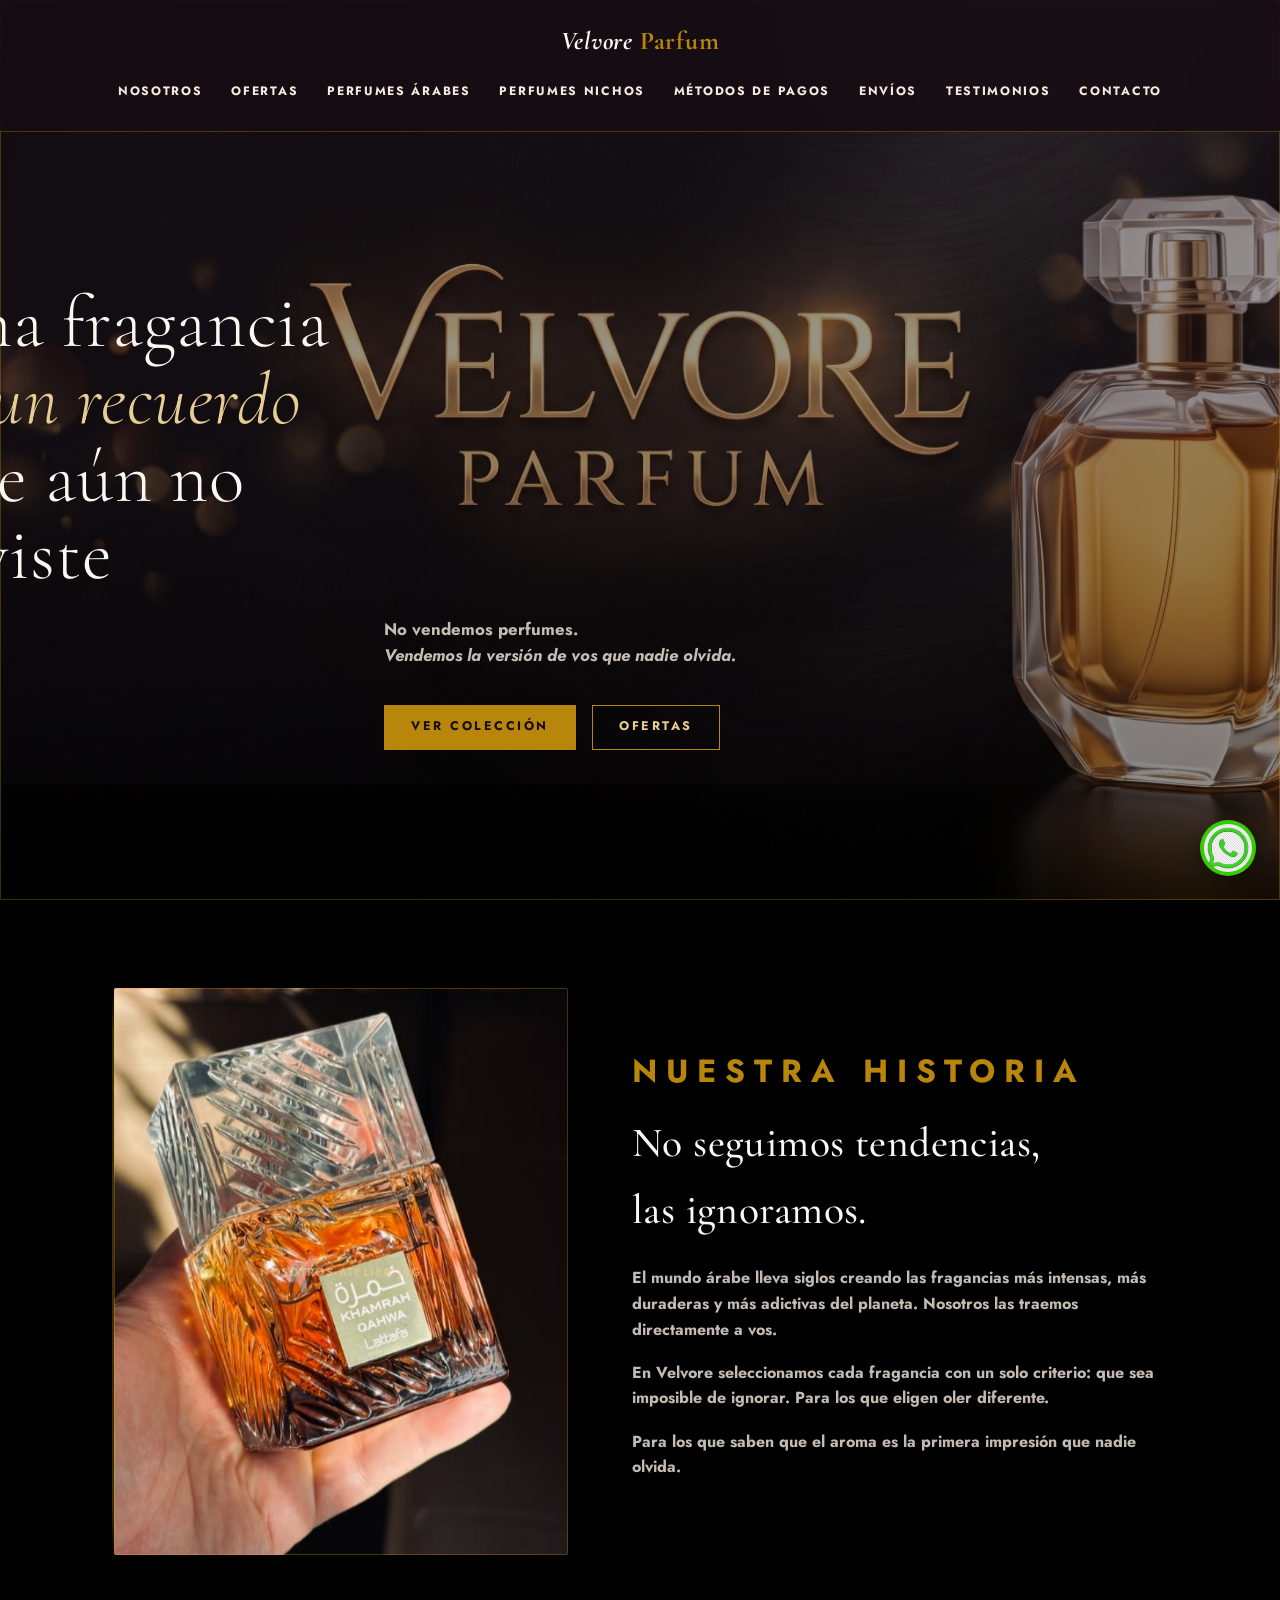
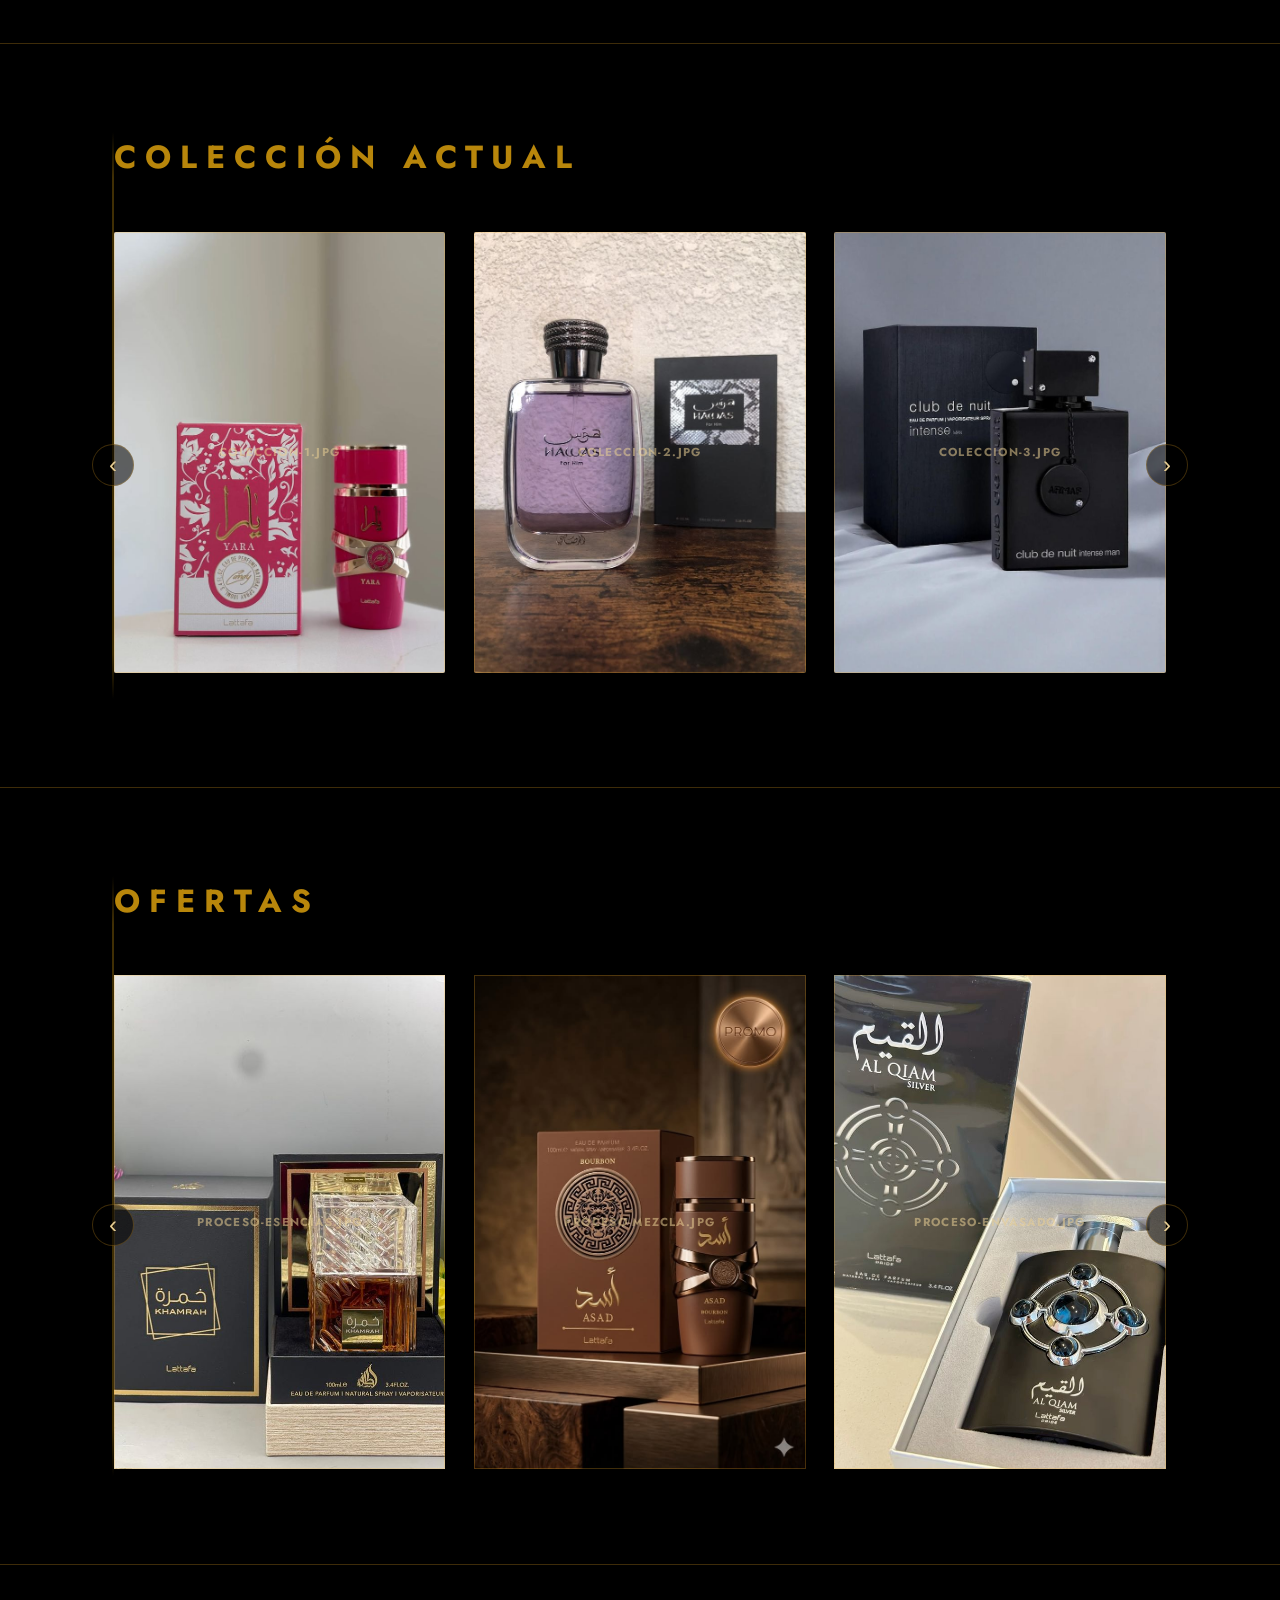
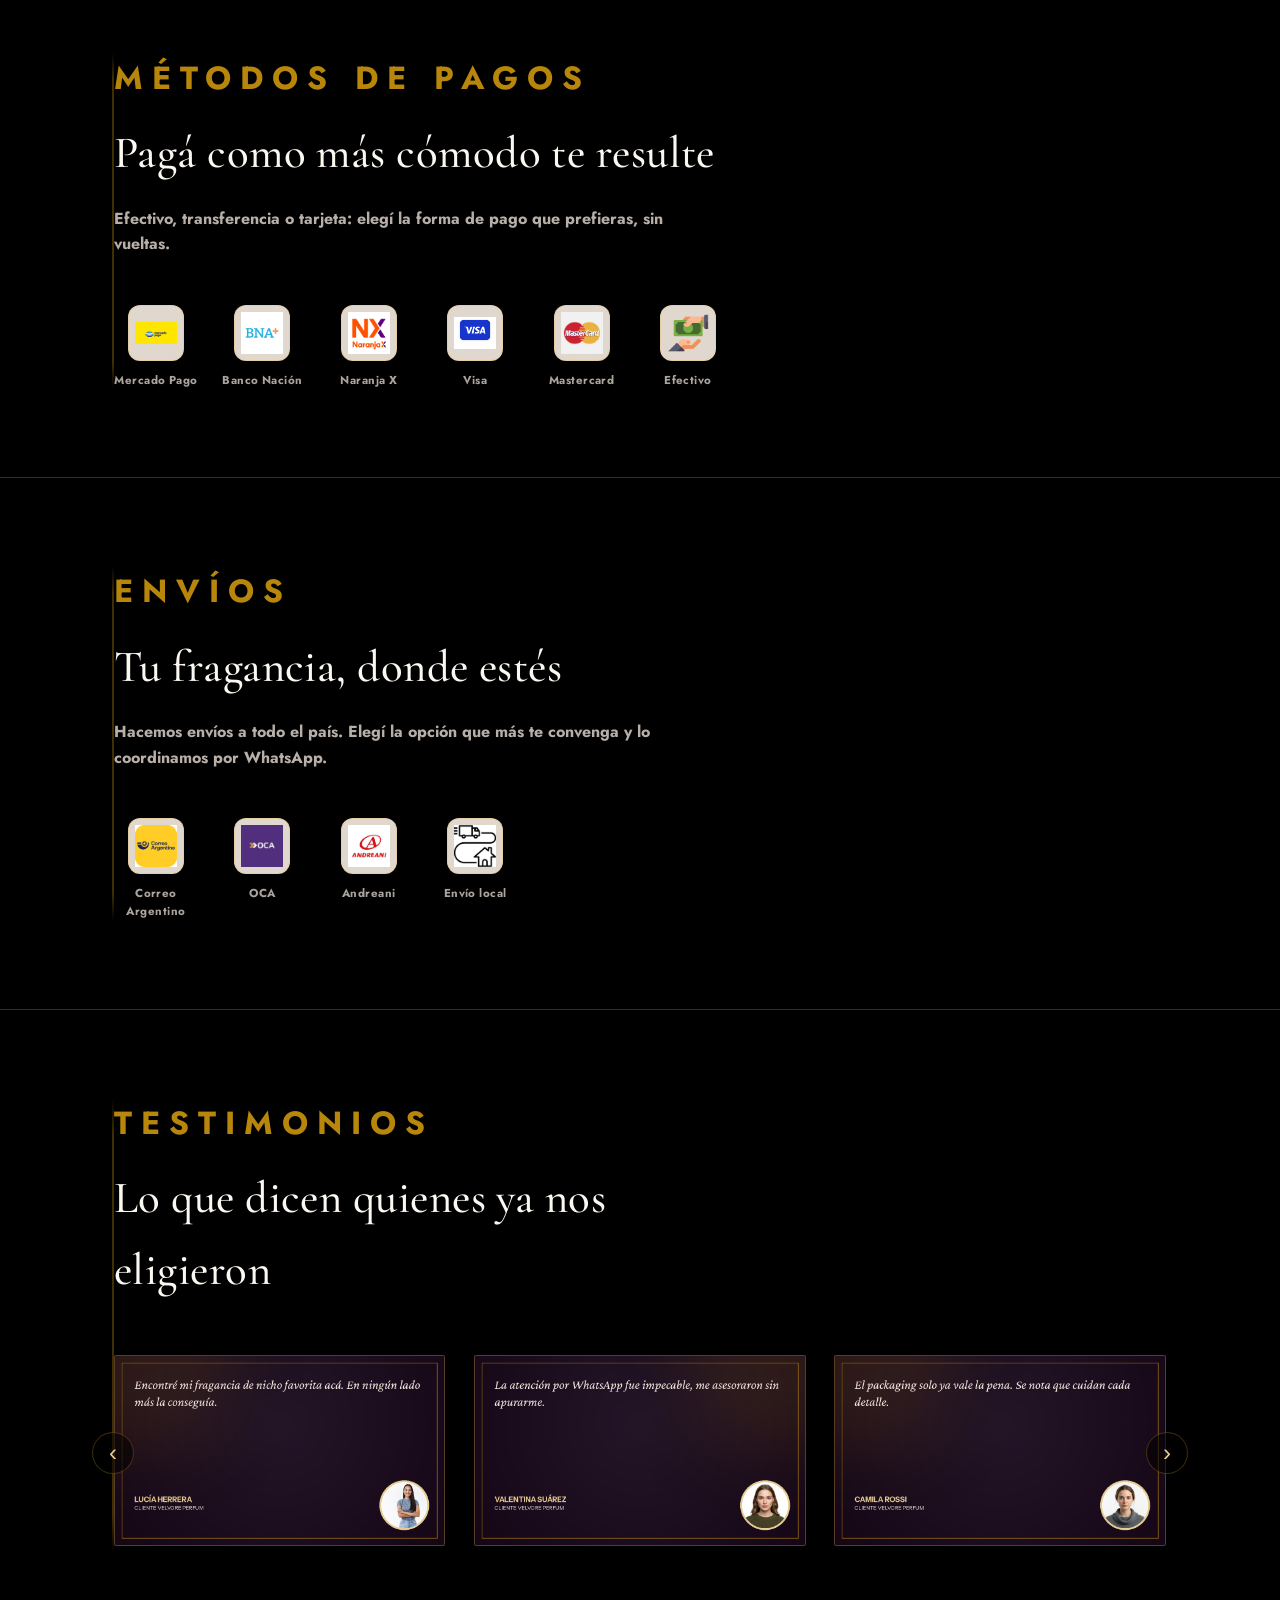
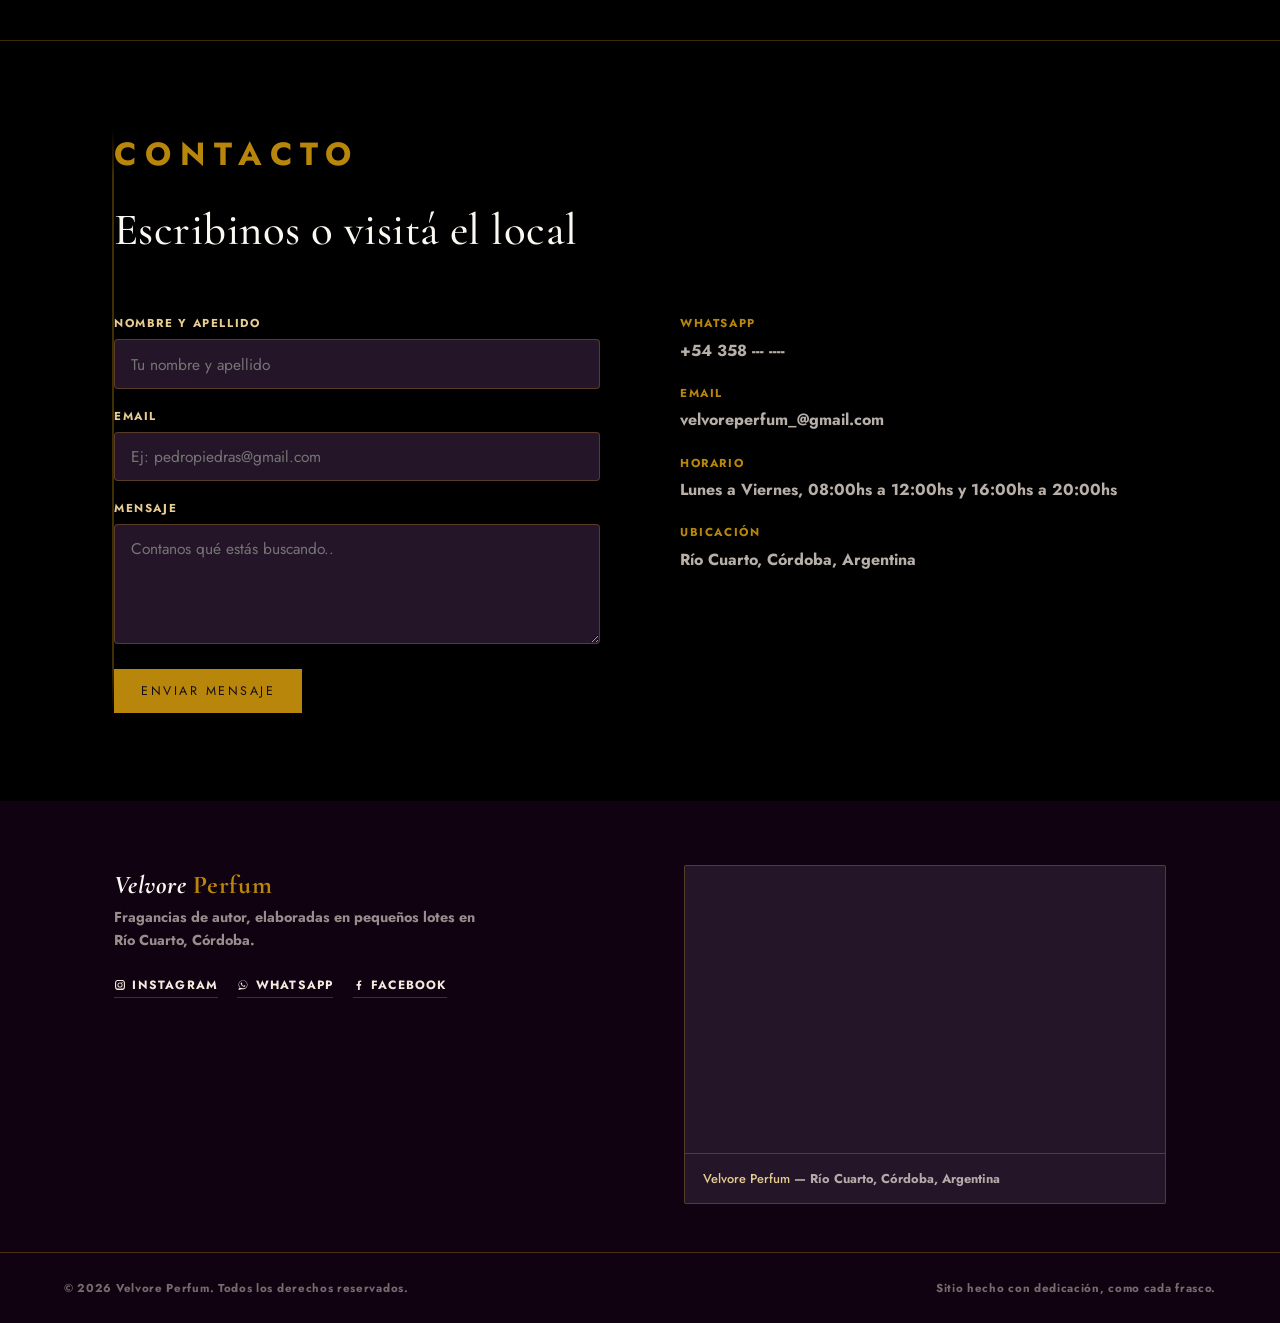
<file: index.html>
<!DOCTYPE html>
<html lang="es">
  <head>
    <meta charset="UTF-8">
    <meta name="viewport" content="width=device-width, initial-scale=1.0">
    <title>Velvore Parfum</title>
    <link rel="icon" href="images/favicon.jpeg" type="image/x-icon">
    <meta name="description" content="Velvore Perfum. Fragancias de autor creadas para dejar una huella.">

    <link rel="preconnect" href="https://fonts.googleapis.com">
    <link rel="preconnect" href="https://fonts.gstatic.com" crossorigin>
    <link href="https://fonts.googleapis.com/css2?family=Cormorant+Garamond:ital,wght@0,400;0,500;0,600;1,400;1,500&family=Jost:wght@300;400;500;600&display=swap" rel="stylesheet">

    <link rel="stylesheet" href="css/style.css">
    </head>
  <body>

    <!-- ============ HEADER ============ -->
    <header>
      <nav class="nav container">
        <a href="#inicio" class="logoperfume"><b><b>Velvore <span>Parfum</span></b></a>

        <div class="nav-carousel-wrap">
          <button class="carousel-arrow prev nav-arrow" type="button" aria-label="Ver secciones anteriores">‹</button>

            <div class="nav-carousel">
              <ul class="nav-links">
              <li><a href="#nosotros">Nosotros</a></li>
              <!-- Estos 3 abren el catálogo en una pestaña nueva -->
              <li><a href="catalogo-ofertas.html" target="_blank" rel="noopener">Ofertas</a></li>
              <li><a href="catalogo-perfumes-arabes.html" target="_blank" rel="noopener">Perfumes Árabes</a></li>
              <li><a href="catalogo-perfumes-nichos.html" target="_blank" rel="noopener">Perfumes Nichos</a></li>
              <li><a href="#metodos-de-pagos">Métodos de Pagos</a></li>
              <li><a href="#envios">Envíos</a></li>
              <li><a href="#testimonios">Testimonios</a></li>
              <li><a href="#contacto">Contacto</a></li>
            </ul>
            </div>
            
          <button class="carousel-arrow next nav-arrow" type="button" aria-label="Ver más secciones">›</button>
        </div>
      </nav>
    </header>

    <!-- ============ HERO ============ -->
    <section id="inicio" class="hero" style="border-bottom:none;">
      <div class="hero-bg img-frame" data-label="">
        <!-- Reemplazá src por tu imagen principal, ej: images/hero.jpg -->
        <img class="ph" src="images/titulo.jpeg" alt="Frasco de perfume Velvore sobre fondo elegante">
      </div>
      <div class="container hero-content reveal">
        <!--<span class="eyebrow">Perfumería de autor</span>- -->
        <br><br><br><br>
        <h1>Una fragancia<br><em>es un recuerdo</em><br>que aún no viviste</h1>
        <p><b><b>No vendemos perfumes.<br><b><em>Vendemos la versión de vos que nadie olvida.</em></b></p>
        <div class="hero-actions">
          <a href="#coleccion" class="btn solid">Ver colección</a>
          <a href="catalogo-ofertas.html" target="_blank" rel="noopener" class="btn">Ofertas</a>
        </div>
      </div>
    </section>

    <!-- ============ SOBRE NOSOTROS ============ -->
    <section id="nosotros">
      <div class="container" style="position:relative;">
        <div class="thread"></div>
        <div class="about-grid reveal">
          <div class="img-frame" data-label="nosotros-atelier.jpg">
            <img class="ph" src="images/perfumeArabe1.png" alt="Atelier de Velvore Perfum donde se elaboran las fragancias">
          </div>
          <div class="about-text">
            <span class="eyebrow">Nuestra historia</span>
            <h2 style="margin:0.8rem 0 1.4rem; font-size:clamp(1.9rem,4vw,2.6rem);">No seguimos tendencias,<br>las ignoramos.</h2>
            <p>El mundo árabe lleva siglos creando las fragancias más intensas, más duraderas y más adictivas del planeta. Nosotros las traemos directamente a vos.
            <p>En Velvore seleccionamos cada fragancia con un solo criterio: que sea imposible de ignorar.
                Para los que eligen oler diferente.</p>
            <p>Para los que saben que el aroma es la primera impresión que nadie olvida.</p>
            <!--<a href="#contacto" class="btn" style="margin-top:0.8rem;">Conocé más</a>-->
          </div>
        </div>
      </div>
    </section>

    <!-- ============ COLECCIÓN (carrusel) ============ -->
    <section id="coleccion">
      <div class="container" style="position:relative;">
        <div class="thread"></div>
        <div class="section-head reveal">
          <span class="eyebrow">Colección actual</span>
        </div>

        <div class="carousel-wrap reveal">
          <button class="carousel-arrow prev" type="button" aria-label="Ver anterior">‹</button>

          <div class="collection-grid carousel-track">
            <article class="product-card">
              <div class="img-frame" data-label="coleccion-1.jpg">
                <img class="ph" src="images/producto5.jpeg" alt="Perfume Velvore Noire, frasco negro y dorado">
              </div>
            </article>
            <article class="product-card">
              <div class="img-frame" data-label="coleccion-2.jpg">
                <img class="ph" src="images/producto6.jpeg" alt="Perfume Velvore Ivoire, frasco claro">
              </div>
            </article>
            <article class="product-card">
              <div class="img-frame" data-label="coleccion-3.jpg">
                <img class="ph" src="images/producto7.jpeg" alt="Perfume Velvore Rouge, frasco rojo intenso">
              </div>
            </article>
          </div>

          <button class="carousel-arrow next" type="button" aria-label="Ver siguiente">›</button>
        </div>
      </div>
    </section>

    <!-- ============ OFERTAS (las imágenes redirigen al catálogo) ============ -->
    <section id="ofertas">
      <div class="container" style="position:relative;">
        <div class="thread"></div>
        <div class="section-head reveal">
          <span class="eyebrow">OFERTAS</span>
        </div>

        <div class="carousel-wrap reveal">
          <button class="carousel-arrow prev" type="button" aria-label="Ver anterior">‹</button>

          <div class="collection-grid carousel-track">
            <article class="product-card">
              <!-- Cada imagen lleva al catálogo completo de ofertas en una pestaña nueva -->
              <a href="catalogo-ofertas.html" target="_blank" rel="noopener" class="img-frame" data-label="proceso-esencias.jpg">
                <img class="ph" src="images/producto1.jpeg" alt="Selección de esencias naturales para perfumería">
              </a>
            </article>
            <article class="product-card">
              <a href="catalogo-ofertas.html" target="_blank" rel="noopener" class="img-frame" data-label="proceso-mezcla.jpg">
                <img class="ph" src="images/producto2.jpeg" alt="Mezcla artesanal de fragancias en el atelier">
              </a>
            </article>
            <article class="product-card">
              <a href="catalogo-ofertas.html" target="_blank" rel="noopener" class="img-frame" data-label="proceso-envasado.jpg">
                <img class="ph" src="images/producto3.jpeg" alt="Envasado final de los perfumes Velvore">
              </a>
            </article>
          </div>
          <button class="carousel-arrow next" type="button" aria-label="Ver siguiente">›</button>
        </div>
      </div>
    </section>

    <!-- ============ METODOS DE PAGOS ============ -->
    <section id="metodos-de-pagos">
      <div class="container" style="position:relative;">
        <div class="thread"></div>
        <div class="section-head reveal">
          <span class="eyebrow">MÉTODOS DE PAGOS</span>
          <h2>Pagá como más cómodo te resulte</h2>
          <p>Efectivo, transferencia o tarjeta: elegí la forma de pago que prefieras, sin vueltas.</p>
        </div>

        <div class="icon-list reveal">
          <!-- Cuando tengas el logo real, reemplazá el <span class="icon-placeholder">
               por: <img src="images/mercadopago.png" alt="Mercado Pago"> -->
          <div class="icon-list-item">
            <div class="icon-chip"><img src="images/icono-mercado-pago.jpg" alt="Mercado Pago"></div>
            <span class="label">Mercado Pago</span>
          </div>
          <div class="icon-list-item">
            <div class="icon-chip"><img src="images/icono-bna.jpg" alt="Banco Nación"></div>
            <span class="label">Banco Nación</span>
          </div>
          <div class="icon-list-item">
            <div class="icon-chip"><img src="images/icono-naranjaX.png" alt="Naranja X"></div>
            <span class="label">Naranja X</span>
          </div>
          <div class="icon-list-item">
            <div class="icon-chip"><img src="images/icono-visa.png" alt="Visa"></div>
            <span class="label">Visa</span>
          </div>
          <div class="icon-list-item">
            <div class="icon-chip"><img src="images/icono-mastercard.png" alt="Mastercard"></div>
            <span class="label">Mastercard</span>
          </div>
          <div class="icon-list-item">
            <div class="icon-chip"><img src="images/icono-efectivo.png" alt="Efectivo"></div>
            <span class="label">Efectivo</span>
          </div>
        </div>
      </div>
    </section>

    <!-- ============ ENVÍOS ============ -->
    <section id="envios">
      <div class="container" style="position:relative;">
        <div class="thread"></div>
        <div class="section-head reveal">
          <span class="eyebrow">ENVÍOS</span>
          <h2>Tu fragancia, donde estés</h2>
          <p>Hacemos envíos a todo el país. Elegí la opción que más te convenga y lo coordinamos por WhatsApp.</p>
        </div>

        <div class="icon-list reveal">
          <!-- Cuando tengas el logo real, reemplazá el <span class="icon-placeholder">
               por: <img src="images/correo-argentino.png" alt="Correo Argentino"> -->
          <div class="icon-list-item">
            <div class="icon-chip"><img src="images/correo-arg.png" alt="Correo Argentino"></div>
            <span class="label">Correo Argentino</span>
          </div>
          <div class="icon-list-item">
            <div class="icon-chip"><img src="images/icono-oca.jpeg" alt="OCA envios"></div>
            <span class="label">OCA</span>
          </div>
          <div class="icon-list-item">
            <div class="icon-chip"><img src="images/icono-andreani.png" alt="Andreani envios"></div>
            <span class="label">Andreani</span>
          </div>
          <div class="icon-list-item">
            <div class="icon-chip"><img src="images/envio-local.png" alt="Envío local"></div>
            <span class="label">Envío local</span>
          </div>
        </div>
      </div>
    </section>

    <!-- ============ TESTIMONIOS (carrusel) ============ -->
    <section id="testimonios">
      <div class="container" style="position:relative;">
        <div class="thread"></div>
        <div class="section-head reveal">
          <span class="eyebrow">Testimonios</span>
          <h2>Lo que dicen quienes ya nos eligieron</h2>
        </div>

        <div class="carousel-wrap reveal">
          <button class="carousel-arrow prev" type="button" aria-label="Ver anterior">‹</button>

          <div class="testimonial-grid carousel-track">
            <div class="testimonial">
              <img src="images/testimonio1.png" alt="Camila R." class="testimonial-img">
              <!--<p>“Desde que uso Velvore Perfum, siempre me preguntan qué perfume tengo puesto.”</p>
              <span class="who">— Camila R.</span>-->
            </div>
            <div class="testimonial">
              <img src="images/testimonio-2.png" alt="Camila R." class="testimonial-img">
            </div>
            <div class="testimonial">
              <img src="images/testimonio-3.png" alt="Camila R." class="testimonial-img">
            </div>
            <div class="testimonial">
              <img src="images/testimonio-4.png" alt="Camila R." class="testimonial-img">
            </div>
          </div>

          <button class="carousel-arrow next" type="button" aria-label="Ver siguiente">›</button>
        </div>
      </div>
    </section>

    <!-- ============ CONTACTO ============ -->
    <section id="contacto" style="border-bottom:none;">
      <div class="container" style="position:relative;">
        <div class="thread"></div>
        <div class="section-head reveal">
          <span class="eyebrow">Contacto</span>
          <h2>Escribinos o visitá el local</h2>
        </div>
        <div class="contact-grid reveal">
          <form onsubmit="event.preventDefault(); alert('Formulario de ejemplo — conectá esto a tu email o servicio de formularios.');">
            <div>
              <label for="nombre">Nombre y Apellido</label>
              <input id="nombre" type="text" placeholder="Tu nombre y apellido" required>
            </div>
            <div>
              <label for="email">Email</label>
              <input id="email" type="email" placeholder="Ej: pedropiedras@gmail.com" required>
            </div>
            <div>
              <label for="mensaje">Mensaje</label>
              <textarea id="mensaje" placeholder="Contanos qué estás buscando.."></textarea>
            </div>
            <button type="submit" class="btn solid" style="align-self:flex-start;">Enviar mensaje</button>
          </form>
          <div class="contact-info">
            <span class="label">Whatsapp</span>
            <p>+54 358 --- ----</p>
            <span class="label">Email</span>
            <p>velvoreperfum_@gmail.com</p>
            <span class="label">Horario</span>
            <p>Lunes a Viernes, 08:00hs a 12:00hs y 16:00hs a 20:00hs</p>
            <span class="label">Ubicación</span>
            <p>Río Cuarto, Córdoba, Argentina</p>
          </div>
        </div>
      </div>
    </section>

    <!-- ============ FOOTER + MAPA ============ -->
    <footer>
      <div class="container">
        <div class="footer-top">
          <div class="footer-brand">
            <a href="#inicio" class="logo">Velvore <span>Perfum</span></a>
            <p>Fragancias de autor, elaboradas en pequeños lotes en Río Cuarto, Córdoba.</p>
            <div class="footer-social">
              <a href="#" target="_blank" rel="noopener">
                <svg viewBox="0 0 24 24" xmlns="http://www.w3.org/2000/svg"><path d="M12 2c2.72 0 3.06.01 4.12.06 1.06.05 1.79.22 2.43.47.66.26 1.22.6 1.77 1.15.5.5.87 1.02 1.15 1.77.25.64.42 1.37.47 2.43.05 1.06.06 1.4.06 4.12s-.01 3.06-.06 4.12c-.05 1.06-.22 1.79-.47 2.43-.26.66-.6 1.22-1.15 1.77-.5.5-1.02.87-1.77 1.15-.64.25-1.37.42-2.43.47-1.06.05-1.4.06-4.12.06s-3.06-.01-4.12-.06c-1.06-.05-1.79-.22-2.43-.47-.66-.26-1.22-.6-1.77-1.15-.5-.5-.87-1.02-1.15-1.77-.25-.64-.42-1.37-.47-2.43C2.01 15.06 2 14.72 2 12s.01-3.06.06-4.12c.05-1.06.22-1.79.47-2.43.26-.66.6-1.22 1.15-1.77.5-.5 1.02-.87 1.77-1.15.64-.25 1.37-.42 2.43-.47C8.94 2.01 9.28 2 12 2Zm0 1.8c-2.67 0-2.99.01-4.04.06-.87.04-1.34.18-1.65.3-.42.16-.72.35-1.03.66-.31.31-.5.61-.66 1.03-.12.31-.26.78-.3 1.65-.05 1.05-.06 1.37-.06 4.04s.01 2.99.06 4.04c.04.87.18 1.34.3 1.65.16.42.35.72.66 1.03.31.31.61.5 1.03.66.31.12.78.26 1.65.3 1.05.05 1.37.06 4.04.06s2.99-.01 4.04-.06c.87-.04 1.34-.18 1.65-.3.42-.16.72-.35 1.03-.66.31-.31.5-.61.66-1.03.12-.31.26-.78.3-1.65.05-1.05.06-1.37.06-4.04s-.01-2.99-.06-4.04c-.04-.87-.18-1.34-.3-1.65-.16-.42-.35-.72-.66-1.03-.31-.31-.61-.5-1.03-.66-.31-.12-.78-.26-1.65-.3C14.99 3.81 14.67 3.8 12 3.8Zm0 3.05a5.15 5.15 0 1 1 0 10.3 5.15 5.15 0 0 1 0-10.3Zm0 1.8a3.35 3.35 0 1 0 0 6.7 3.35 3.35 0 0 0 0-6.7Zm5.36-1.99a1.2 1.2 0 1 1-2.4 0 1.2 1.2 0 0 1 2.4 0Z"/></svg>
                Instagram
              </a>
              <a href="https://wa.me/5493585103101" target="_blank" rel="noopener">
                <svg viewBox="0 0 32 32" xmlns="http://www.w3.org/2000/svg"><path d="M16.004 3C9.376 3 4 8.373 4 15c0 2.34.652 4.53 1.786 6.39L4 29l7.79-1.75A11.94 11.94 0 0 0 16.004 27C22.63 27 28 21.627 28 15S22.63 3 16.004 3Zm0 21.818a9.77 9.77 0 0 1-4.98-1.363l-.357-.213-4.62 1.04 1.02-4.51-.234-.37A9.77 9.77 0 0 1 5.18 15c0-5.976 4.86-10.818 10.824-10.818C21.966 4.182 26.818 9.024 26.818 15S21.968 24.818 16.004 24.818Zm5.55-7.34c-.303-.152-1.79-.883-2.067-.984-.278-.101-.48-.152-.682.152-.202.303-.782.984-.958 1.187-.176.202-.353.227-.656.076-.303-.152-1.28-.472-2.437-1.505-.9-.803-1.508-1.796-1.685-2.1-.176-.303-.019-.467.133-.618.137-.136.303-.353.454-.53.152-.176.202-.303.303-.505.101-.202.05-.379-.025-.53-.076-.152-.682-1.646-.935-2.253-.246-.591-.497-.511-.682-.52l-.581-.01c-.202 0-.53.076-.808.379-.278.303-1.06 1.036-1.06 2.527s1.085 2.933 1.236 3.135c.152.202 2.135 3.26 5.174 4.572.723.312 1.287.499 1.727.638.726.231 1.386.198 1.908.12.582-.087 1.79-.732 2.042-1.44.253-.707.253-1.313.177-1.44-.076-.126-.278-.202-.581-.353Z"/></svg>
                WhatsApp
              </a>
              <a href="#" target="_blank" rel="noopener">
                <svg viewBox="0 0 24 24" xmlns="http://www.w3.org/2000/svg"><path d="M13.5 22v-8.5H16l.5-3.5h-3V7.8c0-1 .3-1.7 1.7-1.7H16.6V3.1C16.3 3.1 15.3 3 14.1 3c-2.5 0-4.2 1.5-4.2 4.4V10H7v3.5h2.9V22h3.6Z"/></svg>
                Facebook
              </a>
            </div>
          </div>

          <!--
            MAPA — cómo ubicarlo:
            1) OpenStreetMap (el que está activo abajo): no necesita API key,
              solo reemplazá las coordenadas del bbox y del marker por las de tu local.
              Podés generarlas en https://www.openstreetmap.org/export
            2) Google Maps: buscá tu negocio en Google Maps > Compartir > Insertar un mapa,
              copiá el <iframe> que te da y pegalo acá en lugar del de abajo (necesita
              que el negocio esté cargado en Google Maps, no requiere API key para esto).
            3) Mapa estático/ilustrado: si preferís algo 100% a medida con tu identidad
              visual, puedo generarte una ilustración simple del barrio en vez de un
              mapa interactivo real — pedímelo y lo armamos como imagen.
          -->
          <div class="map-wrap">
            <iframe
              src="https://www.openstreetmap.org/export/embed.html?bbox=-64.3600%2C-33.1400%2C-64.3200%2C-33.1150&layer=mapnik&marker=-33.1275%2C-64.3400"
              title="Ubicación de Velvore Perfum en el mapa"
              loading="lazy"
              referrerpolicy="no-referrer-when-downgrade">
            </iframe>
            <div class="map-label">
              <strong>Velvore Perfum</strong> — Río Cuarto, Córdoba, Argentina<br>
            </div>
          </div>
        </div>
      </div>
      <div class="footer-bottom">
        <span>© 2026 Velvore Perfum. Todos los derechos reservados.</span>
        <span>Sitio hecho con dedicación, como cada frasco.</span>
      </div>
    </footer>

    <script src="js/script.js" defer></script>

    <!-- Botón flotante de WhatsApp -->
    <a
      href="https://wa.me/5493585103101?text=Hola!%20Quiero%20m%C3%A1s%20informaci%C3%B3n%20sobre%20su%20cat%C3%A1logo%20por%20favor..."
      class="whatsapp-float"
      target="_blank"
      rel="noopener"
      aria-label="Chatear por WhatsApp">
      <img src="images/icono-whatsapp.png" alt="Icono de WhatsApp">
    </a>
  </body>
</html>
</file>
<file: css/style.css>
/* ============ TOKENS ============ */
  :root{
    --bg:            #000000;
    --bg-alt:        #110211;
    --bg-card:       #241528;
    --gold:          #b8860b;
    --gold-soft:     #E7CD93;
    --cream:         #F4EAE0;
    --ivory:         #FBF7F1;
    --rose:          #965566;
    --line:          rgba(248, 174, 38, 0.25);

    --display: 'Cormorant Garamond', serif;
    --body:    'Jost', sans-serif;

    --max: 1180px;
    --pad: clamp(1.25rem, 5vw, 4rem);
  }

*{ box-sizing:border-box; margin:0; padding:0; }
html{ scroll-behavior:smooth; }

body{
  background:var(--bg);
  color:var(--cream);
  font-family:var(--body);
  font-weight:300;
  line-height:1.6;
  overflow-x:hidden;
}

img{ max-width:100%; display:block; }
a{ color:inherit; text-decoration:none; }
ul{ list-style:none; }

h2,h3,.display{
  font-family:var(--display);
  font-weight:500;
  color:var(--ivory);
  letter-spacing:0.01em;
}

h1{
  font-family:var(--display);
  font-weight:100;
  color:var(--ivory);
  letter-spacing:0.01em;
}
.hero-content h1{
  font-size:clamp(1.5rem, 4.5vw, 2.2rem);
  line-height:1.1;
  margin-bottom:1.4rem;
  margin-left: -90%;   /* correlo más hacia la izquierda */
  max-width:90%;         /* opcional: si el texto es muy ancho y tapa igual la imagen */
  border-style: none;
}

.eyebrow{
  font-family:var(--body);
  font-size:2rem;
  letter-spacing:0.28em;
  text-transform:uppercase;
  color:var(--gold);
}

.container{
  max-width:var(--max);
  margin:0 auto;
  padding-left:var(--pad);
  padding-right:var(--pad);
}

.btn{
  display:inline-block;
  font-family:var(--body);
  font-size:0.78rem;
  letter-spacing:0.2em;
  text-transform:uppercase;
  padding:0.95em 2.1em;
  border:1px solid var(--gold);
  color:var(--gold-soft);
  background:transparent;
  transition:background .35s ease, color .35s ease, border-color .35s ease;
  cursor:pointer;
}
.btn:hover, .btn:focus-visible{
  background:var(--gold);
  color:#170D14;
}
.btn.solid{
  background:var(--gold);
  color:#170D14;
}
.btn.solid:hover{ background:var(--gold-soft); border-color:var(--gold-soft); }

:focus-visible{ outline:2px solid var(--gold-soft); outline-offset:3px; }

/* ============ IMAGE PLACEHOLDER ============
   Reemplazá el atributo src="" de cada <img class="ph"> por la ruta
   real de tu imagen (ej: src="images/coleccion-1.jpg").
   Mientras no haya imagen, se ve un degradé sutil con el nombre. */
.img-frame{
  position:relative;
  overflow:hidden;
  background:linear-gradient(155deg, #2b1a26, #170D14 70%);
}
.img-frame img.ph{
  width:100%; height:100%;
  object-fit:cover;
  background:linear-gradient(155deg, #33202c, #1b1017 75%);
}
.img-frame::after{
  content: attr(data-label);
  position:absolute;
  inset:0;
  display:flex;
  align-items:center;
  justify-content:center;
  text-align:center;
  padding:1rem;
  font-family:var(--body);
  font-size:0.72rem;
  letter-spacing:0.12em;
  text-transform:uppercase;
  color:rgba(231,205,147,0.55);
  border:1px solid var(--line);
  pointer-events:none;
}
/* Cuando el .img-frame es un <a> (enlace al catálogo), que se note clickeable */
a.img-frame{ cursor:pointer; transition:opacity .3s ease; }
a.img-frame:hover{ opacity:0.85; }

/* ============ SIGNATURE: hilo dorado ============ */
.thread{
  position:absolute;
  left:calc(var(--pad) - 2px);
  top:0;
  bottom:0;
  width:2px;
  background:linear-gradient(to bottom, transparent, var(--gold) 8%, var(--gold) 92%, transparent);
  opacity:0.35;
  display:none;
}
@media(min-width:900px){
  .thread{ display:block; }
}

/* ============ HEADER / NAV ============ */
header{
  position:fixed;
  top:0; left:0; right:0;
  z-index:100;
  background:rgba(23,13,20,0.85);
  backdrop-filter:blur(8px);
  border-bottom:1px solid var(--line);
}
.nav{
  display:flex;
  flex-direction:column;
  align-items:center;
  gap:0.9rem;
  padding-top:1.3rem;
  padding-bottom:1rem;
}
.logo, .logoperfume{
  font-family:var(--display);
  font-style:italic;
  font-size:1.6rem;
  color:var(--ivory);
  letter-spacing:0.03em;
  text-align:center;
}
.logo span, .logoperfume span{ color:var(--gold); font-style:normal; }

/* ---- Carrusel de navegación (SOLO en mobile: en pc la lista entra entera) ---- */
.nav-carousel-wrap{
  position:relative;
  width:100%;
}
.nav-carousel{
  position:relative;
  width:100%;
  /* difumina los bordes para sugerir que la lista se puede deslizar (solo mobile) */
  -webkit-mask-image:linear-gradient(to right, transparent 0, #000 40px, #000 calc(100% - 40px), transparent 100%);
  mask-image:linear-gradient(to right, transparent 0, #000 40px, #000 calc(100% - 40px), transparent 100%);
}

/* Flechas del header: solo existen para mobile, en pc no hacen falta */
.nav-arrow{
  width:32px;
  height:32px;
  font-size:1.2rem;
  background:rgba(0,0,0,0.6);
}
.nav-arrow.prev{ left:0; }
.nav-arrow.next{ right:0; }

.nav-links{
  display:flex;
  gap:1.8rem;
  font-size:0.76rem;
  letter-spacing:0.14em;
  text-transform:uppercase;
  list-style:none;
  overflow-x:auto;
  scroll-snap-type:x proximity;
  touch-action:pan-x;
  -webkit-overflow-scrolling:touch;
  scrollbar-width:none;
  padding:0.35rem 2.5rem 0.6rem;
  cursor:grab;
}
.nav-links.dragging{ cursor:grabbing; scroll-snap-type:none; }
.nav-links::-webkit-scrollbar{ display:none; }
.nav-links li{ flex:0 0 auto; scroll-snap-align:start; }
.nav-links a{
  position:relative;
  padding-bottom:4px;
  white-space:nowrap;
  display:inline-block;
}
.nav-links a::after{
  content:'';
  position:absolute;
  left:0; bottom:0;
  width:0; height:1px;
  background:var(--gold);
  transition:width .3s ease;
}
.nav-links a:hover::after{ width:100%; }

/* En pc la lista completa ya entra en pantalla: se desactiva el modo
   "carrusel" (sin scroll, sin difuminado en los bordes, sin flechas)
   y se muestra como una lista normal centrada. */
@media(min-width:800px){
  .nav-arrow{ display:none !important; }
  .nav-carousel{
    -webkit-mask-image:none;
    mask-image:none;
  }
  .nav-links{
    overflow-x:visible;
    flex-wrap:wrap;
    justify-content:center;
    scroll-snap-type:none;
    cursor:default;
    padding:0.35rem 0 0.6rem;
  }
}

/* El menú hamburguesa ya no se usa: la lista es carrusel solo en mobile */
.menu-toggle{ display:none; }
.mobile-menu{ display:none !important; }

/* ============ HERO ============ */
.hero{
  position:relative;
  min-height:100vh;      /* fallback para navegadores viejos */
  min-height:100svh;     /* altura real de pantalla en mobile (sin la barra del navegador) */
  overflow:hidden;       /* evita que la imagen "se escape" del recuadro en mobile */
  display:flex;
  align-items:center;
  padding-top:6rem;
  padding-bottom:4rem;
}
.hero-bg{
  position:absolute; inset:0;
  z-index:-1;
}
.hero-bg img.ph{
  width:100%;
  height:100%;
  min-width:100%;
  min-height:100%;
  object-fit:cover;
  object-position:center 30%; /* ajustá el "30%" si querés mostrar más arriba/abajo de la foto */
  opacity:0.55;
}
.hero-bg::before{
  content:'';
  position:absolute; inset:0;
  background:linear-gradient(180deg, rgba(23,13,20,0.55) 0%, rgba(23,13,20,0.75) 55%, var(--bg) 100%);
}

.hero-content{ max-width:640px; }
.hero-content .eyebrow{ margin-bottom:1.2rem; display:block; }
.hero-content h1{
  font-size:clamp(2.6rem, 8vw, 4.6rem);
  line-height:1.05;
  margin-bottom:1.4rem;
}
.hero-content h1 em{ color:var(--gold-soft); font-style:italic; }
.hero-content p{
  font-size:1.05rem;
  color:rgba(244,234,224,0.8);
  max-width:36ch;
  margin-bottom:2.2rem;
}
.hero-actions{ display:flex; gap:1rem; flex-wrap:wrap; }

/* ============ SECTION GENERICO ============ */
section{
  position:relative;
  padding:5.5rem 0;
  border-bottom:1px solid var(--line);
}
.section-head{
  max-width:640px;
  margin-bottom:3rem;
}
.section-head .eyebrow{ display:block; margin-bottom:0.9rem; }
.section-head h2{ font-size:clamp(2rem, 5vw, 2.8rem); }
.section-head p{ margin-top:1rem; color:rgba(244,234,224,0.75); max-width:52ch; }

/* ---- Sobre nosotros ---- */
.about-grid{
  display:grid;
  gap:2.5rem;
  grid-template-columns:1fr;
  align-items:center;
}
.about-grid .img-frame{ aspect-ratio:4/5; border-radius:2px; }
.about-text p{ color:rgba(244,234,224,0.8); margin-bottom:1.1rem; max-width:48ch; }
@media(min-width:800px){
  .about-grid{ grid-template-columns:0.85fr 1fr; gap:4rem; }
}

/* ---- Colección (grid de 3 imagenes) ---- */
.collection-grid{
  display:grid;
  grid-template-columns:1fr;
  gap:2.5rem;
}
@media(min-width:640px){
  .collection-grid{ grid-template-columns:repeat(3,1fr); gap:1.8rem; }
}
.product-card .img-frame{ aspect-ratio:3/4; margin-bottom:1.2rem; border-radius:2px; }
.product-card h3{ font-size:1.4rem; margin-bottom:0.3rem; }
.product-card .price{ color:var(--gold-soft); font-family:var(--body); font-size:0.85rem; letter-spacing:0.08em; }
.product-card p.desc{ font-size:0.9rem; color:rgba(244,234,224,0.65); margin-top:0.5rem; }

/* ---- El arte de la fragancia (galeria de 3) ---- */
.craft-grid{
  display:grid;
  grid-template-columns:1fr;
  gap:1.5rem;
}
@media(min-width:700px){
  .craft-grid{
    grid-template-columns:repeat(6,1fr);
    grid-auto-rows:180px;
  }
  .craft-grid .img-frame:nth-child(1){ grid-column:span 3; grid-row:span 2; }
  .craft-grid .img-frame:nth-child(2){ grid-column:span 3; grid-row:span 1; }
  .craft-grid .img-frame:nth-child(3){ grid-column:span 3; grid-row:span 1; }
}
.craft-grid .img-frame{ border-radius:2px; min-height:220px; }

/* ---- Testimonios ---- */
.testimonial-grid{
  display:grid;
  grid-template-columns:1fr;
  gap:2.5rem;
}
@media(min-width:800px){
  .testimonial-grid{ grid-template-columns:repeat(3,1fr); }
}
.testimonial{
  background:var(--bg-card);
  border:1px solid var(--line);
  padding:2rem 1.8rem;
  border-radius:2px;
}
.testimonial p{ font-family:var(--display); font-style:italic; font-size:1.15rem; color:var(--cream); margin-bottom:1.2rem; }
.testimonial .who{ font-size:0.78rem; letter-spacing:0.12em; text-transform:uppercase; color:var(--gold); }

/* Cuando la tarjeta de testimonio es una imagen (en vez de texto + firma),
   sacamos el padding de la tarjeta y hacemos que la imagen se vea completa,
   sin recortarse, respetando su propia proporción. */
.testimonial:has(.testimonial-img){
  padding:0;
  overflow:hidden;
}
.testimonial-img{
  display:block;
  width:100%;
  height:auto;
  object-fit:contain;
  background:var(--bg-card);
}

/* ============ CARRUSEL (Colección y Testimonios) ============
   Se activa agregando la clase "carousel-track" a .collection-grid
   o .testimonial-grid, envuelto en un .carousel-wrap con flechas. */
.carousel-wrap{
  position:relative;
}

.carousel-track{
  display:flex;
  gap:1.8rem;
  overflow-x:auto;
  scroll-snap-type:x proximity;
  touch-action:pan-x;
  -webkit-overflow-scrolling:touch;
  scrollbar-width:none;
  padding-bottom:0.4rem;
  cursor:grab;
}
.carousel-track.dragging{ cursor:grabbing; scroll-snap-type:none; }
.carousel-track::-webkit-scrollbar{ display:none; }
.carousel-track > *{
  flex:0 0 auto;
  scroll-snap-align:start;
}

/* Ancho de cada tarjeta dentro del carrusel, por sección */
.collection-grid.carousel-track > .product-card{ width:82%; }
.testimonial-grid.carousel-track > .testimonial{ width:85%; }

@media(min-width:640px){
  .collection-grid.carousel-track > .product-card{ width:46%; }
  .testimonial-grid.carousel-track > .testimonial{ width:48%; }
}
@media(min-width:1000px){
  .collection-grid.carousel-track > .product-card{ width:31.5%; }
  .testimonial-grid.carousel-track > .testimonial{ width:31.5%; }
}

/* Flechas: ocultas en mobile (ahí se desliza con el dedo), visibles en desktop */
.carousel-arrow{
  display:none;
  position:absolute;
  top:50%;
  transform:translateY(-50%);
  width:42px;
  height:42px;
  border-radius:50%;
  border:1px solid var(--line);
  background:rgba(0,0,0,0.55);
  color:var(--gold-soft);
  font-size:1.5rem;
  line-height:1;
  align-items:center;
  justify-content:center;
  cursor:pointer;
  z-index:5;
  transition:background .3s ease, border-color .3s ease, color .3s ease;
}
.carousel-arrow:hover{ background:var(--gold); color:#170D14; border-color:var(--gold); }
.carousel-arrow.prev{ left:-8px; }
.carousel-arrow.next{ right:-8px; }

@media(min-width:800px){
  .carousel-arrow{ display:flex; }
  .carousel-arrow.prev{ left:-22px; }
  .carousel-arrow.next{ right:-22px; }
}

/* ============ MÉTODOS DE PAGO / ENVÍOS: lista de íconos ============ */
.icon-list{
  display:flex;
  flex-wrap:wrap;
  gap:1.4rem;
  margin-top:2rem;
}
.icon-list-item{
  display:flex;
  flex-direction:column;
  align-items:center;
  gap:0.6rem;
  width:84px;
  text-align:center;
}
.icon-list-item .icon-chip{
  width:56px;
  height:56px;
  border-radius:12px;
  background:rgba(244,234,224,0.92);
  border:1px solid var(--line);
  display:flex;
  align-items:center;
  justify-content:center;
  overflow:hidden;
  transition:transform .25s ease, border-color .25s ease;
}
.icon-list-item:hover .icon-chip{
  transform:translateY(-3px);
  border-color:var(--gold);
}
.icon-list-item .icon-chip img{
  width:78%;
  height:78%;
  object-fit:contain;
}
/* Placeholder de texto corto (ej: "MP", "BNA") mientras no cargues el logo real */
.icon-list-item .icon-chip .icon-placeholder{
  font-family:var(--display);
  font-weight:600;
  font-size:0.78rem;
  letter-spacing:0.01em;
  color:#170D14;
  opacity:0.6;
  padding:0 0.2rem;
}
.icon-list-item span.label{
  font-size:0.72rem;
  letter-spacing:0.04em;
  color:rgba(244,234,224,0.7);
}

/* ============ FOOTER: íconos sociales chicos junto al texto ============ */
.footer-social a{
  display:inline-flex;
  align-items:center;
  gap:0.4rem;
}
.footer-social a svg{
  width:1em;
  height:1em;
  fill:currentColor;
  flex-shrink:0;
}

/* ---- Contacto ---- */
.contact-grid{
  display:grid;
  grid-template-columns:1fr;
  gap:5rem;
}
@media(min-width:800px){
  .contact-grid{ grid-template-columns:1fr 1fr; }
}
form{ display:flex; flex-direction:column; gap:1.1rem; }
label{ font-size:0.72rem; letter-spacing:0.14em; text-transform:uppercase; color:var(--gold-soft); margin-bottom:0.4rem; display:block; }
input, textarea{
  width:100%;
  background:var(--bg-card);
  border:1px solid var(--line);
  color:var(--cream);
  font-family:var(--body);
  font-size:0.97rem;
  padding:0.8em 1em;
  border-radius:4px;
}
input:focus, textarea:focus{ border-color:var(--gold); }
textarea{ resize:vertical; min-height:120px; }

.contact-info p{ color:rgba(244,234,224,0.75); margin-bottom:0.6rem; }
.contact-info .label{ color:var(--gold); font-size:0.72rem; letter-spacing:0.14em; text-transform:uppercase; display:block; margin:1.3rem 0 0.3rem; }
.contact-info .label:first-child{ margin-top:0; }

/* ============ FOOTER ============ */
footer{
  background:var(--bg-alt);
  padding-top:4rem;
}
.footer-top{
  display:grid;
  grid-template-columns:1fr;
  gap:2.5rem;
  padding-bottom:3rem;
}
@media(min-width:800px){
  .footer-top{ grid-template-columns:1.1fr 1fr; align-items:start; }
}
.footer-brand .logo{ margin-bottom:1rem; }
.footer-brand p{ color:rgba(244,234,224,0.6); max-width:38ch; font-size:0.9rem; }
.footer-social{ display:flex; gap:1.2rem; margin-top:1.5rem; }
.footer-social a{
  font-size:0.75rem; letter-spacing:0.1em; text-transform:uppercase;
  border-bottom:1px solid var(--line); padding-bottom:2px;
}

/* mapa */
.map-wrap{
  border:1px solid var(--line);
  border-radius:2px;
  overflow:hidden;
  background:var(--bg-card);
}
.map-wrap iframe{
  width:100%;
  height:280px;
  border:0;
  filter:grayscale(0.4) invert(0.92) contrast(0.9);
}
.map-label{
  padding:0.9rem 1.1rem;
  font-size:0.8rem;
  color:rgba(244,234,224,0.7);
  border-top:1px solid var(--line);
}
.map-label strong{ color:var(--gold-soft); font-weight:500; }

.footer-bottom{
  border-top:1px solid var(--line);
  padding:1.6rem var(--pad);
  display:flex;
  flex-wrap:wrap;
  gap:0.8rem;
  justify-content:space-between;
  font-size:0.72rem;
  letter-spacing:0.06em;
  color:rgba(244,234,224,0.45);
}

/* ============ REVEAL ON SCROLL ============ */
.reveal{ opacity:0; transform:translateY(18px); transition:opacity .8s ease, transform .8s ease; }
.reveal.in{ opacity:1; transform:translateY(0); }

@media (prefers-reduced-motion: reduce){
  html{ scroll-behavior:auto; }
  .reveal{ opacity:1; transform:none; transition:none; }
  .nav-links a::after{ transition:none; }
}

/* ============ BOTÓN FLOTANTE WHATSAPP ============ */
.whatsapp-float{
  position:fixed;
  bottom:1.5rem;
  right:1.5rem;
  z-index:200;
  width:56px;
  height:56px;
  border-radius:50%;
  background:#35cb08;
  color:#FFFFFF;
  display:flex;
  align-items:center;
  justify-content:center;
  box-shadow:0 6px 18px rgba(0,0,0,0.35);
  transition:transform .25s ease, box-shadow .25s ease;
}

.whatsapp-float svg, .whatsapp-float img{ 
  width:85%; 
  height:85%;
  border-radius:50%;
}

.whatsapp-float:hover{
  transform:scale(1.08);
  box-shadow:0 8px 22px rgba(0,0,0,0.45);
}

@media(max-width:500px){
  .whatsapp-float{
    width:50px; height:50px;
    bottom:1rem; right:1rem;
  }
  .whatsapp-float svg{ width:26px; height:26px; }
}

/* ============ PÁGINAS DE CATÁLOGO ============ */
.catalog-header{
  position:relative;
  padding:7.5rem 0 3rem;
  border-bottom:1px solid var(--line);
}
.catalog-back{
  display:inline-block;
  margin-bottom:1.2rem;
  font-size:0.78rem;
  letter-spacing:0.1em;
  text-transform:uppercase;
  color:var(--gold-soft);
  border-bottom:1px solid var(--line);
  padding-bottom:2px;
}
.catalog-back:hover{ border-color:var(--gold); }
.catalog-header h1{
  font-size:clamp(2rem, 5vw, 3rem);
  margin-bottom:0.6rem;
}
.catalog-header p{ color:rgba(244,234,224,0.7); max-width:52ch; }

.catalog-grid{
  display:grid;
  grid-template-columns:1fr;
  gap:2.5rem;
  padding:4rem 0;
}
@media(min-width:640px){
  .catalog-grid{ grid-template-columns:repeat(2,1fr); gap:2rem; }
}
@media(min-width:1000px){
  .catalog-grid{ grid-template-columns:repeat(3,1fr); }
}
</file>
